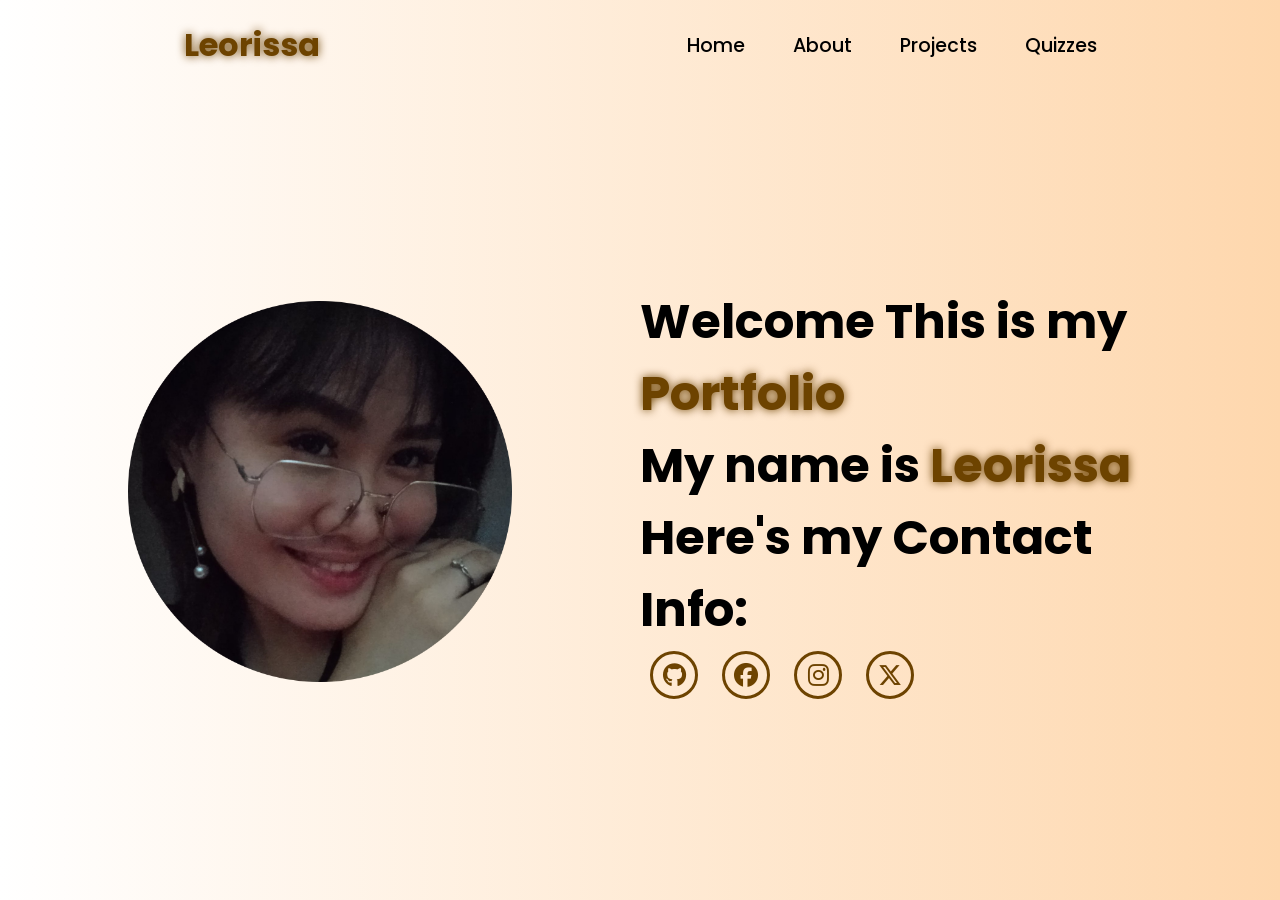
<file: index.html>
<!DOCTYPE html>
<html lang="en">
<head>
    <meta charset="UTF-8">
    <meta name="viewport" content="width=device-width, initial-scale=1.0">
    <link rel="stylesheet" href="https://cdnjs.cloudflare.com/ajax/libs/font-awesome/6.7.1/css/all.min.css">
    <title>Mywebsite</title>
    <link rel="stylesheet" href="style.css">
    <link rel="stylesheet" href="https://unpkg.com/aos@next/dist/aos.css" />
</head>
<body>
    <nav>
        <div class="nav-container">
            <div class="logo" data-aos="zoom-in" data-aos-duration="1000">
                <span>Leorissa</span>
            </div>
            <div class="links">
                <div class="link" data-aos="fade-up" data-aos-duration="1000" data-aos-delay="100"><a href="index.html">Home</a></div>
                <div class="link" data-aos="fade-up" data-aos-duration="1000" data-aos-delay="200"><a href="about.html">About</a></div>
                <div class="link" data-aos="fade-up" data-aos-duration="1000" data-aos-delay="300"><a href="projects.html">Projects</a></div>
                <div class="link" data-aos="fade-up" data-aos-duration="1000" data-aos-delay="400"><a href="quiz.html">Quizzes</a></div>
            </div>
            <i class="fa-solid fa-bars hamburg" onclick="hamburg()"></i>
        </div>
        <div class="dropdown">
            <div class="links">
                <i class="fa-solid fa-xmark cancel" onclick="cancel()"></i>
            </div>
        </div>
    </nav>
        <section>
            <div class="main-container">
                <div class="image" data-aos="zoom-in-right" data-aos-duration="2500">
                    <img src="pic.png" alt="">
                </div>
                <div class="content">
                    <h1 data-aos="fade-left" data-aos-duration="1000" data-aos-delay="800">Welcome This is my <span>Portfolio </span></h1>
                    <h1 data-aos="fade-left" data-aos-duration="1000" data-aos-delay="800">My name is <span>Leorissa</span></h1>
                    <h1 data-aos="fade-left" data-aos-duration="1000" data-aos-delay="800">Here's my Contact Info: </h1>
                    <div class="social-links" data-aos="flip-down" data-aos-duration="1000" data-aos-delay="1200">
                        <a href="https://github.com/leorissa" ><i class="fa-brands fa-github"></i></a>
                        <a href="https://www.facebook.com/share/1Dnj2EcNnX/"><i class="fa-brands fa-facebook"></i></a>
                        <a href="https://www.instagram.com/itsme_leorissa/"><i class="fa-brands fa-instagram"></i></a>
                        <a href="https://x.com/uwu_leorissa"><i class="fa-brands fa-x-twitter"></i></a>
                    </div>
                </div>
            </div>
        </section>
        <script src="https://unpkg.com/aos@next/dist/aos.js"></script>
        <script>
          AOS.init({offset:0});
        </script>
        <script>
            function hamburg(){
                const navbar = document.querySelector(".dropdown")
                navbar.style.transform = "translateY(0px)"
            }
            function cancel(){
                const navbar = document.querySelector(".dropdown")
                navbar.style.transform = "translateY(-500px)"
            }
        </script>
</body>
</html>
</file>
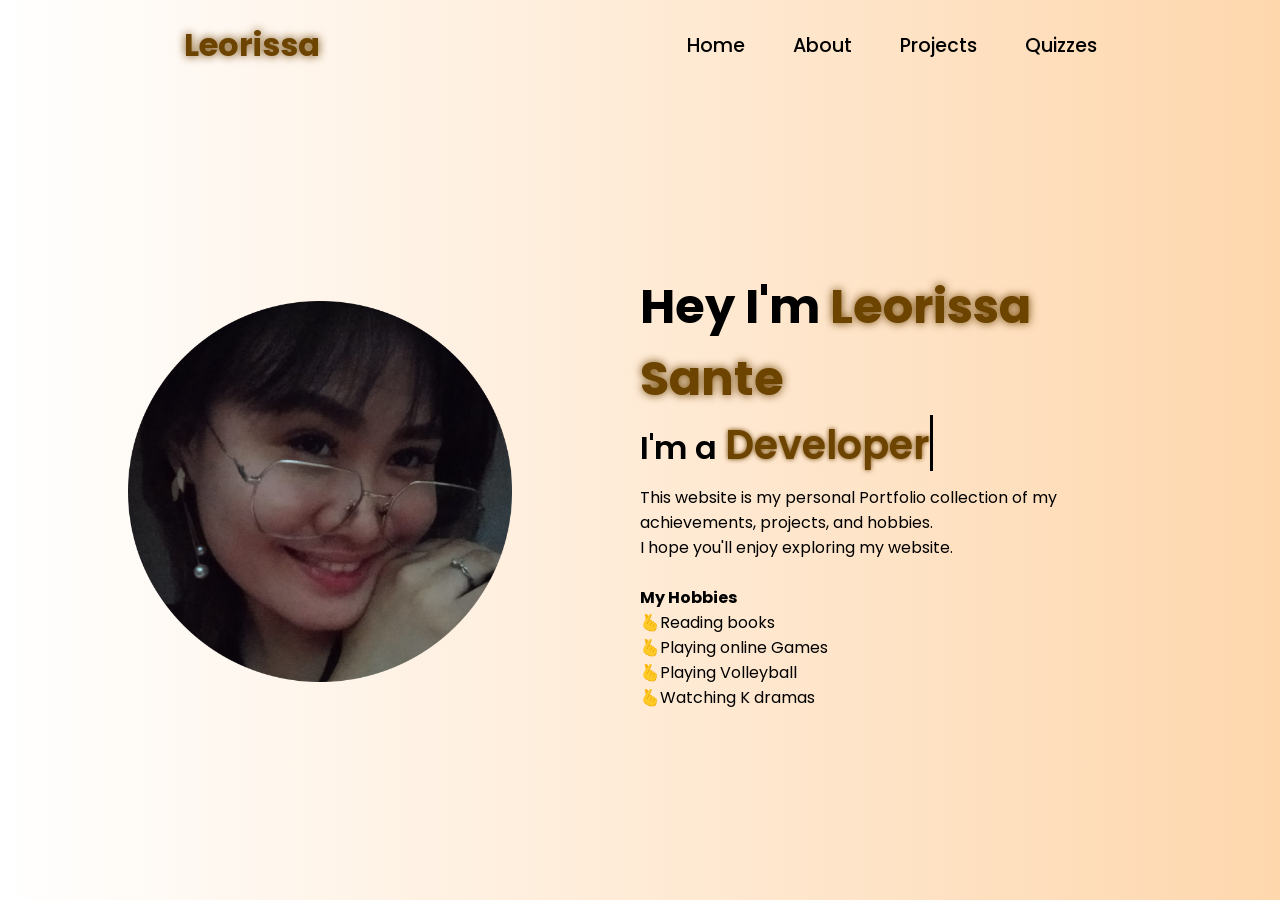
<file: about.html>
<!DOCTYPE html>
<html lang="en">
<head>
    <meta charset="UTF-8">
    <meta name="viewport" content="width=device-width, initial-scale=1.0">
    <link rel="stylesheet" href="https://cdnjs.cloudflare.com/ajax/libs/font-awesome/6.7.1/css/all.min.css">
    <title>Mywebsite</title>
    <link rel="stylesheet" href="style.css">
    <link rel="stylesheet" href="https://unpkg.com/aos@next/dist/aos.css" />
</head>
<body>
    <nav>
        <div class="nav-container">
            <div class="logo" data-aos="zoom-in" data-aos-duration="1000">
                <span>Leorissa</span>
            </div>
            <div class="links">
                <div class="link" data-aos="fade-up" data-aos-duration="1000" data-aos-delay="100"><a href="index.html">Home</a></div>
                <div class="link" data-aos="fade-up" data-aos-duration="1000" data-aos-delay="200"><a href="about.html">About</a></div>
                <div class="link" data-aos="fade-up" data-aos-duration="1000" data-aos-delay="300"><a href="projects.html">Projects</a></div>
                <div class="link" data-aos="fade-up" data-aos-duration="1000" data-aos-delay="400"><a href="quiz.html">Quizzes</a></div>
            </div>
            <i class="fa-solid fa-bars hamburg" onclick="hamburg()"></i>
        </div>
        <div class="dropdown">
            <div class="links">
                <i class="fa-solid fa-xmark cancel" onclick="cancel()"></i>
            </div>
        </div>
    </nav>
        <section>
            <div class="main-container">
                <div class="image" data-aos="zoom-in-right" data-aos-duration="2500">
                    <img src="pic.png" alt="">
                </div>
                <div class="content">
                    <h1 data-aos="fade-left" data-aos-duration="1000" data-aos-delay="800">Hey I'm <span>Leorissa Sante</span></h1>
                    <div class="typewriter" data-aos="fade-right" data-aos-duration="1000" data-aos-delay="900">I'm a <span></span></div>
                    <p data-aos="flip-up" data-aos-duration="1000" data-aos-delay="1000">
                        This website is my personal Portfolio collection of my achievements, projects, and hobbies. <br>
                        I hope you'll enjoy exploring my website.<br>
                        <br>
                       <b>My Hobbies</b> <br>
                       🫰Reading books <br>
                       🫰Playing online Games<br>
                       🫰Playing Volleyball <br>
                       🫰Watching K dramas

                         
                    </p>
                </div>
            </div>
        </section>
        <script src="https://unpkg.com/aos@next/dist/aos.js"></script>
        <script>
          AOS.init({offset:0});
        </script>
        <script>
            function hamburg(){
                const navbar = document.querySelector(".dropdown")
                navbar.style.transform = "translateY(0px)"
            }
            function cancel(){
                const navbar = document.querySelector(".dropdown")
                navbar.style.transform = "translateY(-500px)"
            }
        </script>
</body>
</html>
</file>
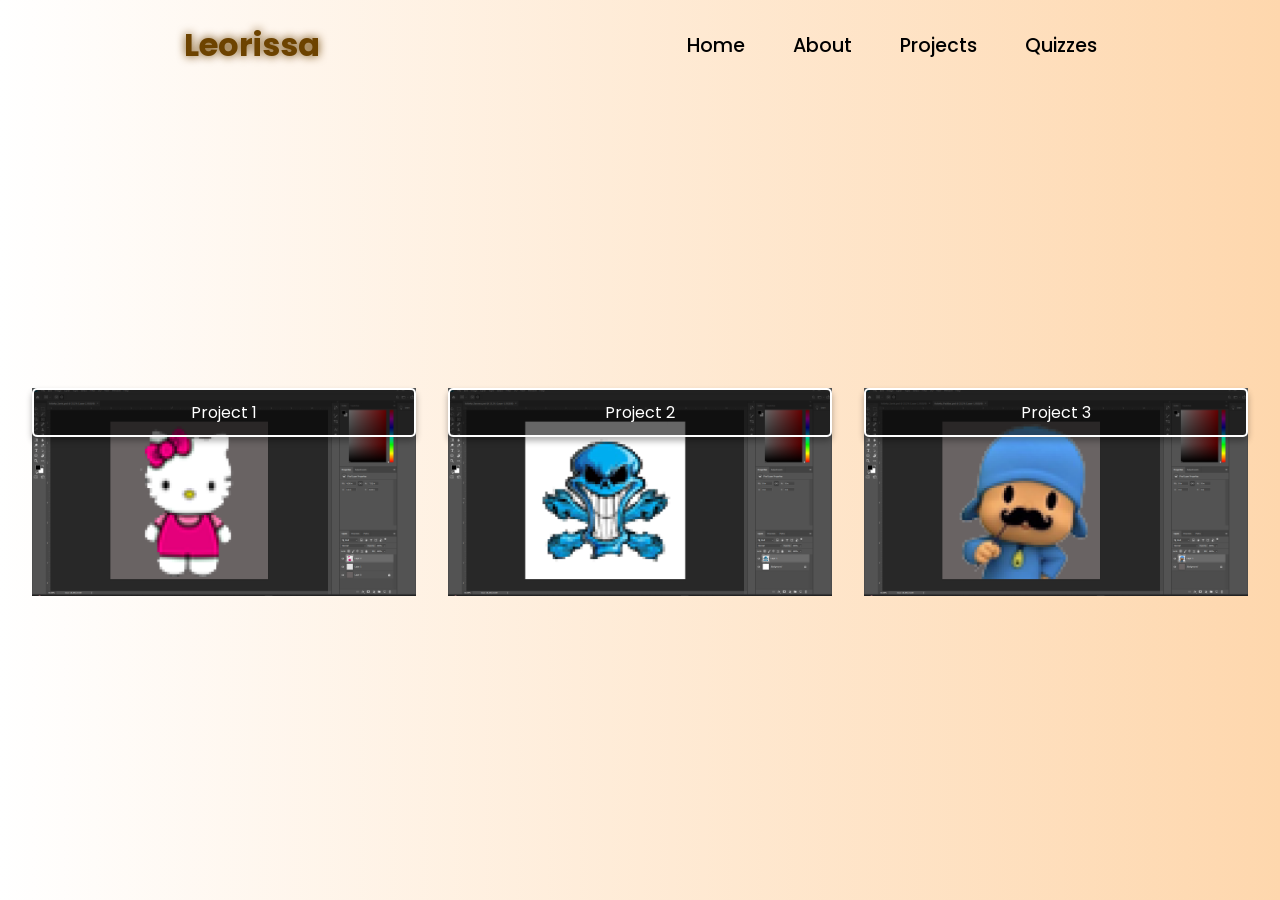
<file: projects.html>
<!DOCTYPE html>
<html lang="en">
<head>
    <meta charset="UTF-8">
    <meta name="viewport" content="width=device-width, initial-scale=1.0">
    <link rel="stylesheet" href="https://cdnjs.cloudflare.com/ajax/libs/font-awesome/6.7.1/css/all.min.css">
    <title>Mywebsite</titleM></title>
    <link rel="stylesheet" href="style.css">
    <link rel="stylesheet" href="https://unpkg.com/aos@next/dist/aos.css" />
</head>
<body>
    <nav>
        <div class="nav-container">
            <div class="logo" data-aos="zoom-in" data-aos-duration="1000">
                <span>Leorissa</span>
            </div>
            <div class="links">
                <div class="link" data-aos="fade-up" data-aos-duration="1000" data-aos-delay="100"><a href="index.html">Home</a></div>
                <div class="link" data-aos="fade-up" data-aos-duration="1000" data-aos-delay="200"><a href="about.html">About</a></div>
                <div class="link" data-aos="fade-up" data-aos-duration="1000" data-aos-delay="300"><a href="projects.html">Projects</a></div>
                <div class="link" data-aos="fade-up" data-aos-duration="1000" data-aos-delay="400"><a href="quiz.html">Quizzes</a></div>
            </div>
            <i class="fa-solid fa-bars hamburg" onclick="hamburg()"></i>
        </div>
        <div class="dropdown">
            <div class="links">
                <i class="fa-solid fa-xmark cancel" onclick="cancel()"></i>
            </div>
        </div>
    </nav>
        <section>
            <div class="main-container">
                <div class="image" data-aos="zoom-in-right" data-aos-duration="2500">
                    <div class="description">
                        <p>Project 1</p>
                    </div>
                    <img src="123.png" alt="">
                </div>
                <div class="image" data-aos="zoom-in-right" data-aos-duration="2500">
                    <div class="description">
                        <p>Project 2</p>
                    </div>
                    <img src="456.png" alt="">
                </div>
                <div class="image" data-aos="zoom-in-right" data-aos-duration="2500">
                    <div class="description">
                        <p>Project 3</p>
                    </div>
                    <img src="789.png" alt="">
                </div>
            </div>
        </section>
        <script src="https://unpkg.com/aos@next/dist/aos.js"></script>
        <script>
          AOS.init({offset:0});
        </script>
        <script>
            function hamburg(){
                const navbar = document.querySelector(".dropdown")
                navbar.style.transform = "translateY(0px)"
            }
            function cancel(){
                const navbar = document.querySelector(".dropdown")
                navbar.style.transform = "translateY(-500px)"
            }
        </script>
</body>
</html>
</file>
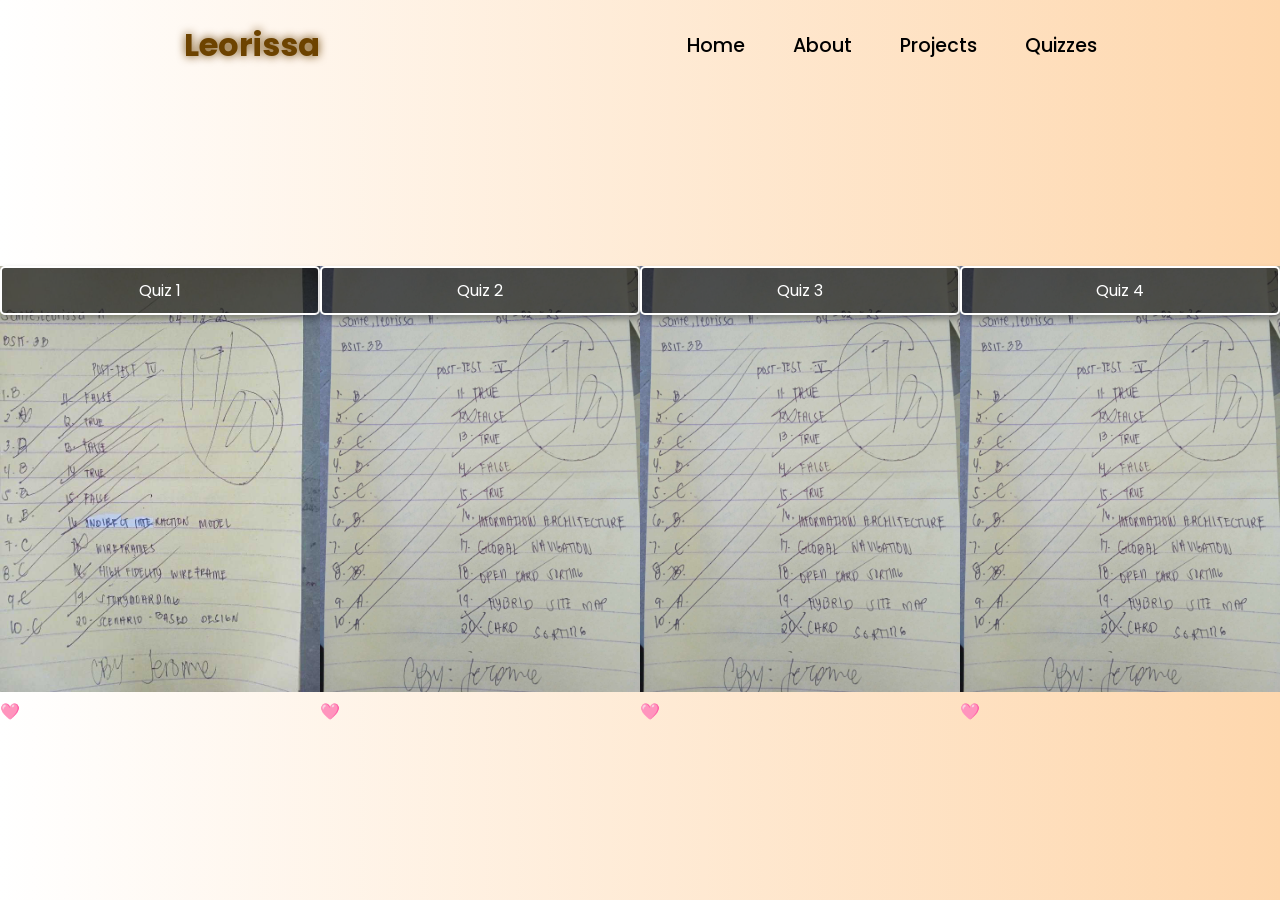
<file: quiz.html>
<!DOCTYPE html>
<html lang="en">
<head>
    <meta charset="UTF-8">
    <meta name="viewport" content="width=device-width, initial-scale=1.0">
    <link rel="stylesheet" href="https://cdnjs.cloudflare.com/ajax/libs/font-awesome/6.7.1/css/all.min.css">
    <title>Mywebsite</title>
    <link rel="stylesheet" href="style.css">
    <link rel="stylesheet" href="https://unpkg.com/aos@next/dist/aos.css" />
</head>
<body>
    <nav>
        <div class="nav-container">
            <div class="logo" data-aos="zoom-in" data-aos-duration="1000">
                <span>Leorissa</span>
            </div>
            <div class="links">
                <div class="link" data-aos="fade-up" data-aos-duration="1000" data-aos-delay="100"><a href="index.html">Home</a></div>
                <div class="link" data-aos="fade-up" data-aos-duration="1000" data-aos-delay="200"><a href="about.html">About</a></div>
                <div class="link" data-aos="fade-up" data-aos-duration="1000" data-aos-delay="300"><a href="projects.html">Projects</a></div>
                <div class="link" data-aos="fade-up" data-aos-duration="1000" data-aos-delay="400"><a href="quiz.html">Quizzes</a></div>
            </div>
            <i class="fa-solid fa-bars hamburg" onclick="hamburg()"></i>
        </div>
        <div class="dropdown">
            <div class="links">
                <i class="fa-solid fa-xmark cancel" onclick="cancel()"></i>
            </div>
        </div>
    </nav>
        <section>
            <div class="main-container">
                <div class="image" data-aos="zoom-in-right" data-aos-duration="2500">
                    <div class="description">
                        <p>Quiz 1</p>
                    </div>
                    <img src="pre1.jpg" alt="">         🩷
                </div>
                <div class="image" data-aos="zoom-in-right" data-aos-duration="2500">
                    <div class="description">
                        <p>Quiz 2</p>
                    </div>
                    <img src="pre2.jpg" alt="">         🩷
                </div>
                <div class="image" data-aos="zoom-in-right" data-aos-duration="2500">
                    <div class="description">
                        <p>Quiz 3</p>
                    </div>
                    <img src="pre2.jpg" alt="">         🩷
                </div>
                <div class="image" data-aos="zoom-in-right" data-aos-duration="2500">
                    <div class="description">
                        <p>Quiz 4</p>
                    </div>
                    <img src="pre2.jpg" alt="">         🩷
                </div>
            </div>
        </section>
        <script src="https://unpkg.com/aos@next/dist/aos.js"></script>
        <script>
          AOS.init({offset:0});
        </script>
        <script>
            function hamburg(){
                const navbar = document.querySelector(".dropdown")
                navbar.style.transform = "translateY(0px)"
            }
            function cancel(){
                const navbar = document.querySelector(".dropdown")
                navbar.style.transform = "translateY(-500px)"
            }
        </script>
</body>
</html>
</file>
<file: style.css>
@import url('https://fonts.googleapis.com/css2?family=Poppins:wght@100;200;300;400;500;600&display=swap');
*{
    padding: 0;
    margin: 0;
    font-family: 'Poppins', sans-serif;
    box-sizing: border-box;
}
html{
    overflow-x: hidden;
}
body{
    width: 100%;
    height: 100vh;
    overflow: hidden;
    background: linear-gradient(to right, rgb(255,255,255), rgb(254,215,173));
}
nav{
    width: 100%;
    height: 10vh;
    position: sticky;
}
.nav-container{
    width: 100%;
    height: 100%;
    display: flex;
    justify-content: space-around;
    align-items: center;
}
.logo{
    color: black;
    font-size: 2rem;
    font-weight: bolder;
}
.logo span{
    color: rgb(109,67, 0);
    text-shadow: 0 0 10px rgb(109,67, 0);
}
.hamburg, .cancel{
    cursor: pointer;
    position: absolute;
    right: 15px;
    top: 10px;
    color: black;
    font-size: 2rem;
    display: none;
}
.nav-container .links {
    display: flex;
    gap: 3rem;
    align-items: center;
}
.nav-container .links a{
    position: relative;
    font-size: 1.2rem;
    color: black;
    text-decoration: none;
    font-weight: 500;
    transform: 0.3s linear;
}
.nav-container .links a::before{
    position: absolute;
    content: "";
    bottom: -3px;
    left: 0;
    width: 0%;
    height: 3px;
    background-color: rgb(109,67, 0);
    transition: 0.2s linear;
}
.nav-container .links a:hover::before{
    width: 100%;
}
.nav-container .contact-btn{
    background-color: transparent;
    padding: 5px 20px;
    border-radius: 20px;
    border: 2px solid rgb(109,67, 0);
    transition: 0.2s linear;
}
.nav-container .contact-btn a{
    color: white;
    transition: 0.3s linear;
}
.nav-container .contact-btn:hover, .nav-container .contact-btn:hover a{
    background-color: rgb(109,67, 0);
    color: white;
}
.nav-container .links a:hover{
    color: rgb(109,67, 0);
}
.dropdown{
    z-index: 100;
    position: absolute;
    top: 0;
    transform: translateY(-500px);
    width: 100%;
    height: auto;
    backdrop-filter: brightness(40%) blur(3px);
    box-shadow: 0 0 20px black;
    transition: 0.2s linear;
}
.dropdown .links a{
    color: white;
    display: flex;
    text-decoration: none;
    justify-content: center;
    padding: 15px 0;
    align-items: center;
    transition: 0.2s linear;
}
.dropdown .links a:hover{
    background-color: rgb(109,67, 0);
}
section{
    width: 100%;
    height: 90vh;
}

    .description {
        position: absolute;
        top: 0;
        left: 0;
        right: 0;
        padding: 10px;
        background-color: rgba(0, 0, 0, 0.6); /* Semi-transparent background */
        color: white;
        text-align: center;
        font-size: 16px;
        border: 2px solid #fff; /* Border around the description */
        border-radius: 5px;
        box-shadow: 0 4px 6px rgba(0, 0, 0, 0.3); /* Shadow to make it stand out */
    }

.main-container{
    width: 100%;
    height: 100%;
    display: flex;
    justify-content: space-evenly;
    align-items: center;
}
.main-container .image{
    z-index: -1;
    width: 30%;
}
.main-container .image img{
    width: 100%;
}
.main-container .content{
    color: black;
    width: 40%;
    min-height: 100px;
}
.content h1{
    font-size: clamp(1rem, 2rem + 5vw, 3rem);
}
.content h1 span{
    color: rgb(109,67, 0);
    text-shadow: 0 0 10px rgb(109,67, 0);
}
.content .typewriter{
    font-weight: 600;
    font-size: clamp(1rem, 1rem + 5vw, 2rem);
}
.content .typewriter span{
    color: rgb(109,67, 0);
    font-size: 2.5rem;
    text-shadow: 0 0 5px rgb(109,67, 0);
    position: relative;
    transition: 0.3s linear;
}
.typewriter span::before{
    content: "Developer";
    animation: words 15s infinite;
}
.typewriter span::after{
    content: "";
    position: absolute;
    width: calc(100% + 8px);
    height: 100%;
    border-left: 3px solid black;
    animation:  cursor 0.6s linear infinite;
}
@keyframes cursor {
    to{
        border-left: 3px solid #b74b4b;
    }
}
@keyframes words {
    0%, 33%{
        content: "Student 👩🏻‍🎓 ";
    }
    34%, 66%{
        content: "Volleyball player  🏐";
    }
    67%, 100%{
        content: "IT Person 👩‍💻";
    }
}
.content p{
    font-size: clamp(0.4rem, 0.2rem + 9vw, 1rem);
    margin: 10px 0;
}
.social-links i{
    display: inline-flex;
    justify-content: center;
    align-items: center;
    width: 3rem;
    height: 3rem;
    background-color:transparent;
    border: 0.2rem solid rgb(109,67, 0);
    border-radius: 50%;
    color:rgb(109,67, 0);
    margin: 5px 10px;
    font-size: 1.5rem;
    transition: 0.2s linear;
}
.social-links i:hover{
    scale: 1.3;
    color: white;
    background-color: rgb(109,67, 0);
    filter: drop-shadow(0 0 10px rgb(109,67,0));
}
.content button{
    width: 40%;
    height: 6vh;
    margin: 30px;
    background-color: rgb(109,67, 0);
    color: white;
    border: none;
    outline: none;
    font-size: 100%;
    font-weight: 700;
    border-radius: 5px;
    transition: 0.2s linear;
}
.content button:hover{
 scale: 1.1;
 color: rgb(109,67, 0);
 border: 2px solid rgb(109,67, 0);
 background-color: transparent;
 font-weight: 700;
 box-shadow: 0 0 40px rgb(109,67, 0);
}
@media (max-width:884px) {
    body{
        overflow-y: visible;
    }
    nav .logo{
        position: absolute;
        top: 16px;
        left: 15px;
        font-size: 1.5rem;
    }
    .main-container{
        display: flex;
        flex-direction: column;
    }
    .nav-container .links{
        display: none;
    }
    .hamburg,.cancel{
        display: block;
    }
    .main-container .content{
        width: 80%;
    }
    .social-links i{
        width: 2.5rem;
        height: 2.5rem;
        font-size: 1.5rem;
    }
    .cancel{
        color: white;
    }
    .main-container .image{
        width: 80%;
        margin-bottom: 0px;
    }
}
</file>
